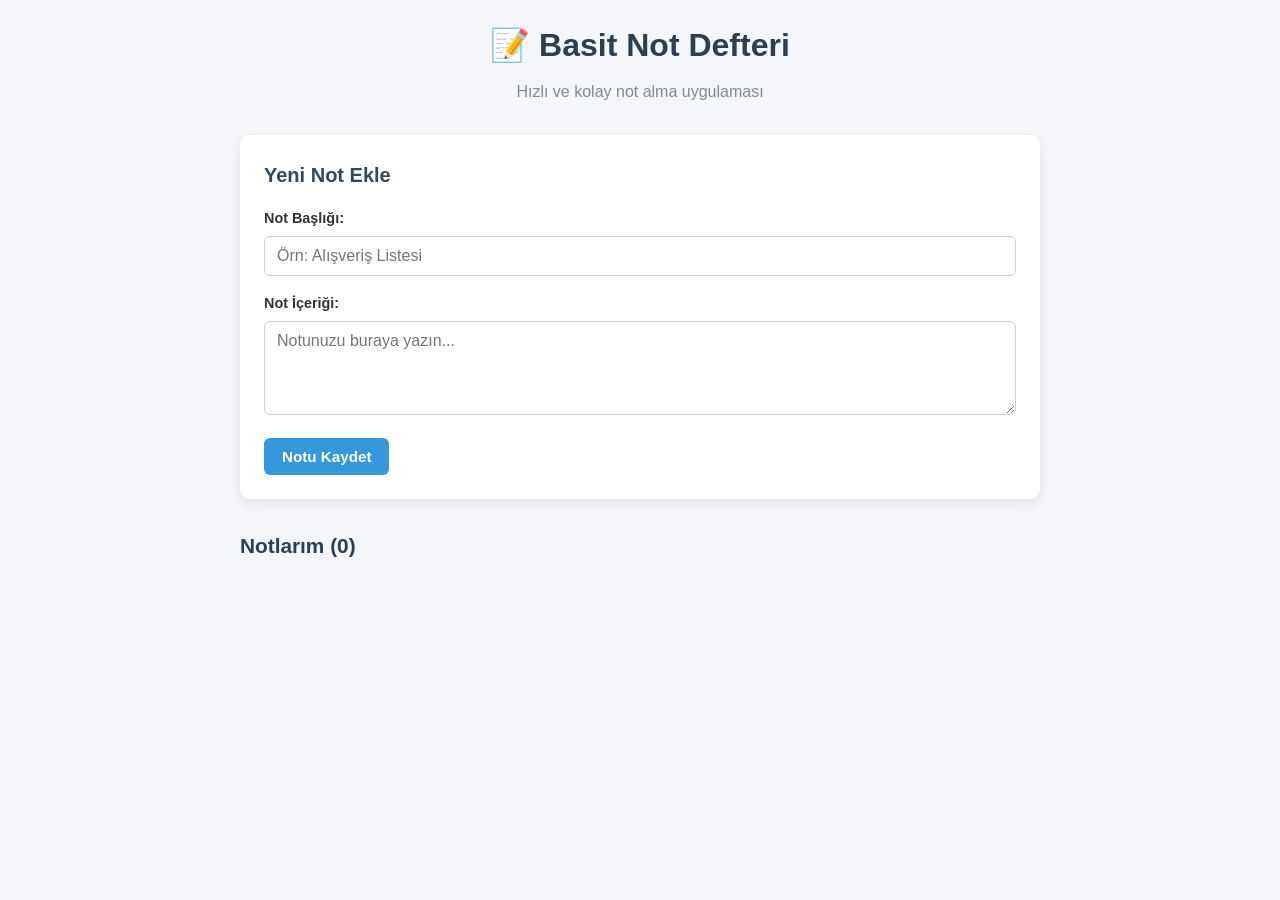
<file: index.html>
<!DOCTYPE html>
<html lang="tr">
<head>
  <meta charset="UTF-8">
  <meta name="viewport" content="width=device-width, initial-scale=1.0">
  <title>Basit Not Defteri</title>
  <link rel="stylesheet" href="style.css">
</head>
<body>

  <div class="container">
    <header>
      <h1>📝 Basit Not Defteri</h1>
      <p>Hızlı ve kolay not alma uygulaması</p>
    </header>

    <section class="form-card">
      <h2 id="formTitle">Yeni Not Ekle</h2>
      
      <form id="noteForm">
        <input type="hidden" id="noteId">

        <div class="form-group">
          <label for="title">Not Başlığı:</label>
          <input type="text" id="title" placeholder="Örn: Alışveriş Listesi" required>
        </div>

        <div class="form-group">
          <label for="content">Not İçeriği:</label>
          <textarea id="content" rows="4" placeholder="Notunuzu buraya yazın..." required></textarea>
        </div>

        <div class="button-group">
          <button type="submit" id="submitBtn" class="btn btn-primary">Notu Kaydet</button>
          <button type="button" id="cancelBtn" class="btn btn-secondary" style="display: none;">Vazgeç</button>
        </div>
      </form>
    </section>

    <section class="notes-section">
      <h2>Notlarım (<span id="noteCount">0</span>)</h2>
      <div id="notesList" class="notes-grid"></div>
    </section>
  </div>

  <script src="app.js"></script>
</body>
</html>
</file>
<file: style.css>
* {
  box-sizing: border-box;
  margin: 0;
  padding: 0;
}

body {
  font-family: Arial, sans-serif;
  background-color: #f4f6f9;
  color: #333333;
  line-height: 1.6;
  padding: 20px;
}

.container {
  max-width: 800px;
  margin: 0 auto;
}

header {
  text-align: center;
  margin-bottom: 30px;
}

header h1 {
  color: #2c3e50;
  margin-bottom: 8px;
}

header p {
  color: #7f8c8d;
}

.form-card {
  background: #ffffff;
  padding: 24px;
  border-radius: 10px;
  box-shadow: 0 4px 12px rgba(0, 0, 0, 0.08);
  margin-bottom: 30px;
}

.form-card h2 {
  font-size: 1.25rem;
  margin-bottom: 16px;
  color: #34495e;
}

.form-group {
  margin-bottom: 16px;
}

.form-group label {
  display: block;
  margin-bottom: 6px;
  font-weight: bold;
  font-size: 0.9rem;
}

.form-group input,
.form-group textarea {
  width: 100%;
  padding: 10px 12px;
  border: 1px solid #ccd1d9;
  border-radius: 6px;
  font-size: 1rem;
  font-family: inherit;
}

.form-group input:focus,
.form-group textarea:focus {
  outline: none;
  border-color: #3498db;
}

.button-group {
  display: flex;
  gap: 10px;
}

.btn {
  padding: 10px 18px;
  border: none;
  border-radius: 6px;
  font-size: 0.95rem;
  font-weight: bold;
  cursor: pointer;
  transition: background-color 0.2s;
}

.btn-primary {
  background-color: #3498db;
  color: #ffffff;
}

.btn-primary:hover {
  background-color: #2980b9;
}

.btn-secondary {
  background-color: #95a5a6;
  color: #ffffff;
}

.btn-secondary:hover {
  background-color: #7f8c8d;
}

.btn-danger {
  background-color: #e74c3c;
  color: #ffffff;
}

.btn-danger:hover {
  background-color: #c0392b;
}

.btn-sm {
  padding: 6px 12px;
  font-size: 0.85rem;
}

.notes-section h2 {
  font-size: 1.3rem;
  margin-bottom: 16px;
  color: #2c3e50;
}

.notes-grid {
  display: grid;
  grid-template-columns: repeat(auto-fill, minmax(240px, 1fr));
  gap: 16px;
}

.note-item {
  background: #ffffff;
  border-left: 5px solid #3498db;
  border-radius: 8px;
  padding: 16px;
  box-shadow: 0 2px 8px rgba(0, 0, 0, 0.06);
  display: flex;
  flex-direction: column;
  justify-content: space-between;
}

.note-item h3 {
  font-size: 1.1rem;
  color: #2c3e50;
  margin-bottom: 8px;
  word-break: break-word;
}

.note-item p {
  color: #555555;
  font-size: 0.95rem;
  margin-bottom: 14px;
  white-space: pre-wrap;
  word-break: break-word;
}

.note-actions {
  display: flex;
  gap: 8px;
  justify-content: flex-end;
  margin-top: auto;
}
</file>
